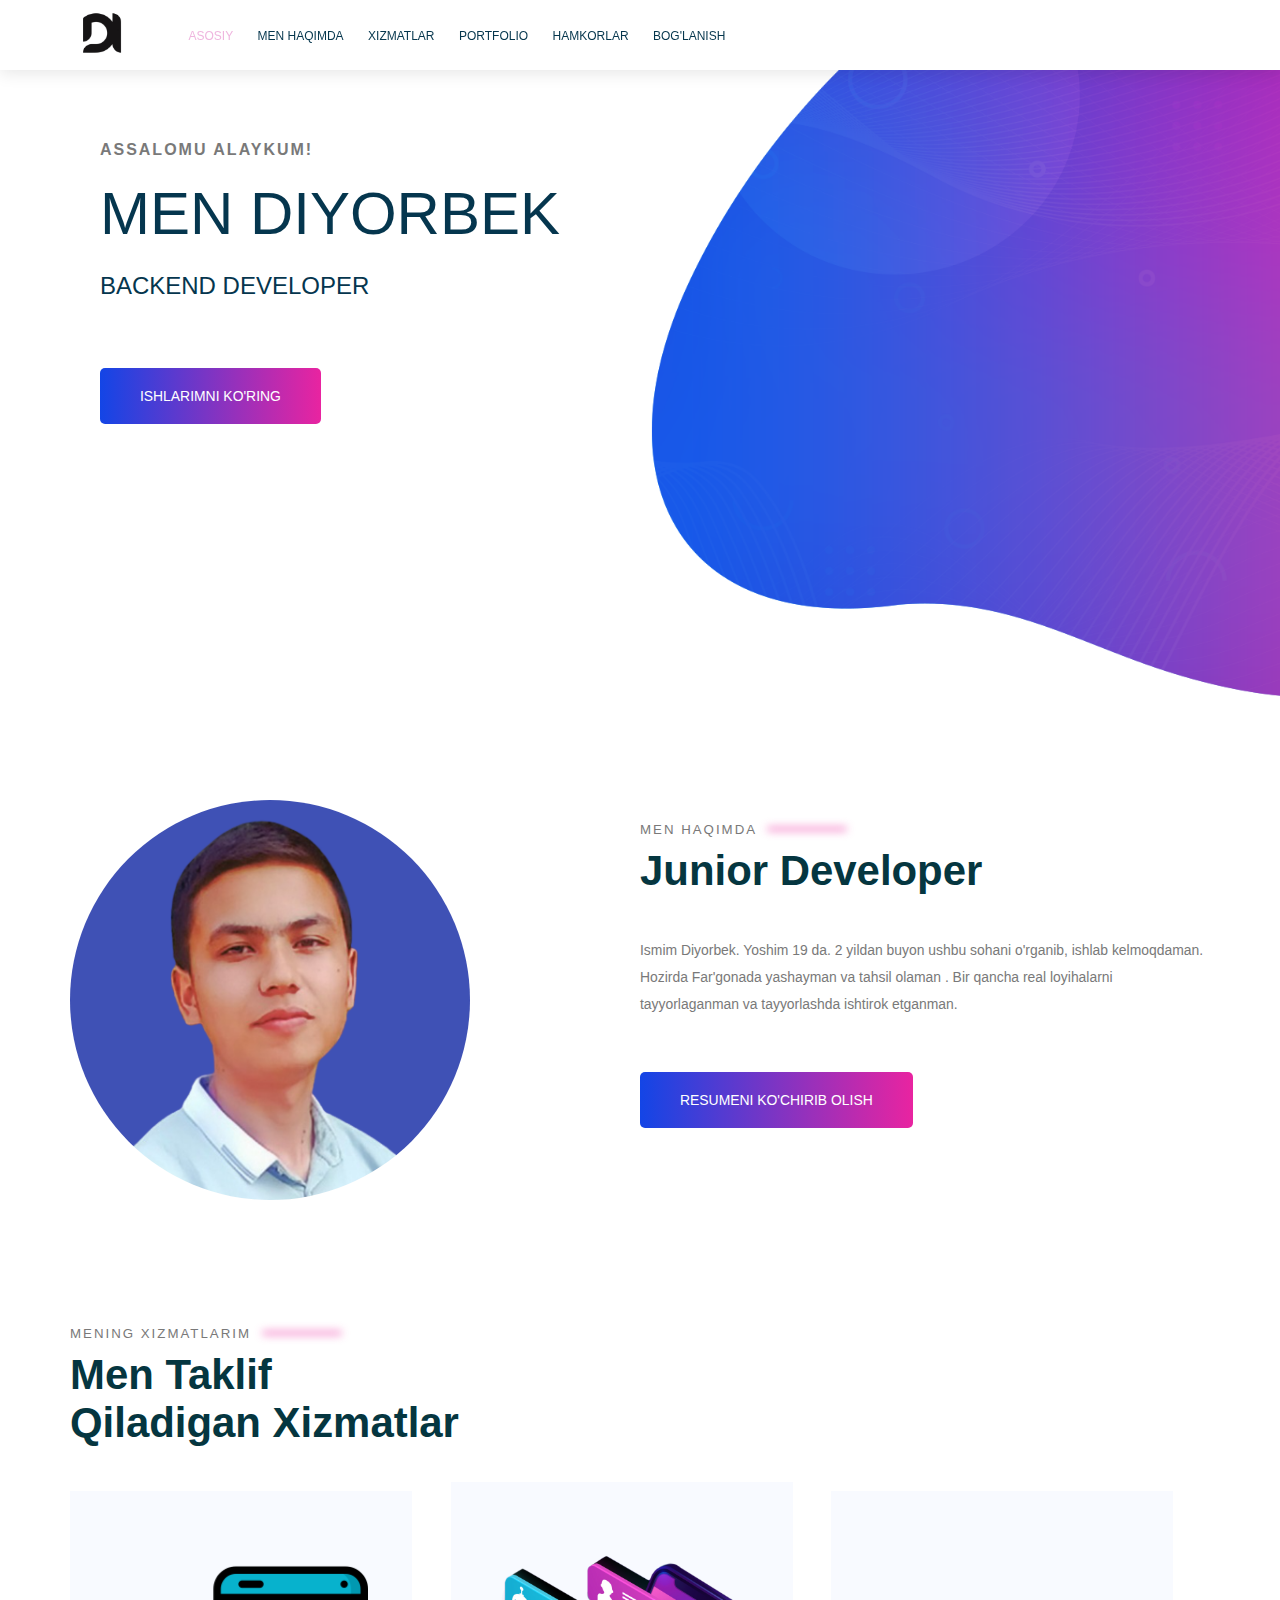
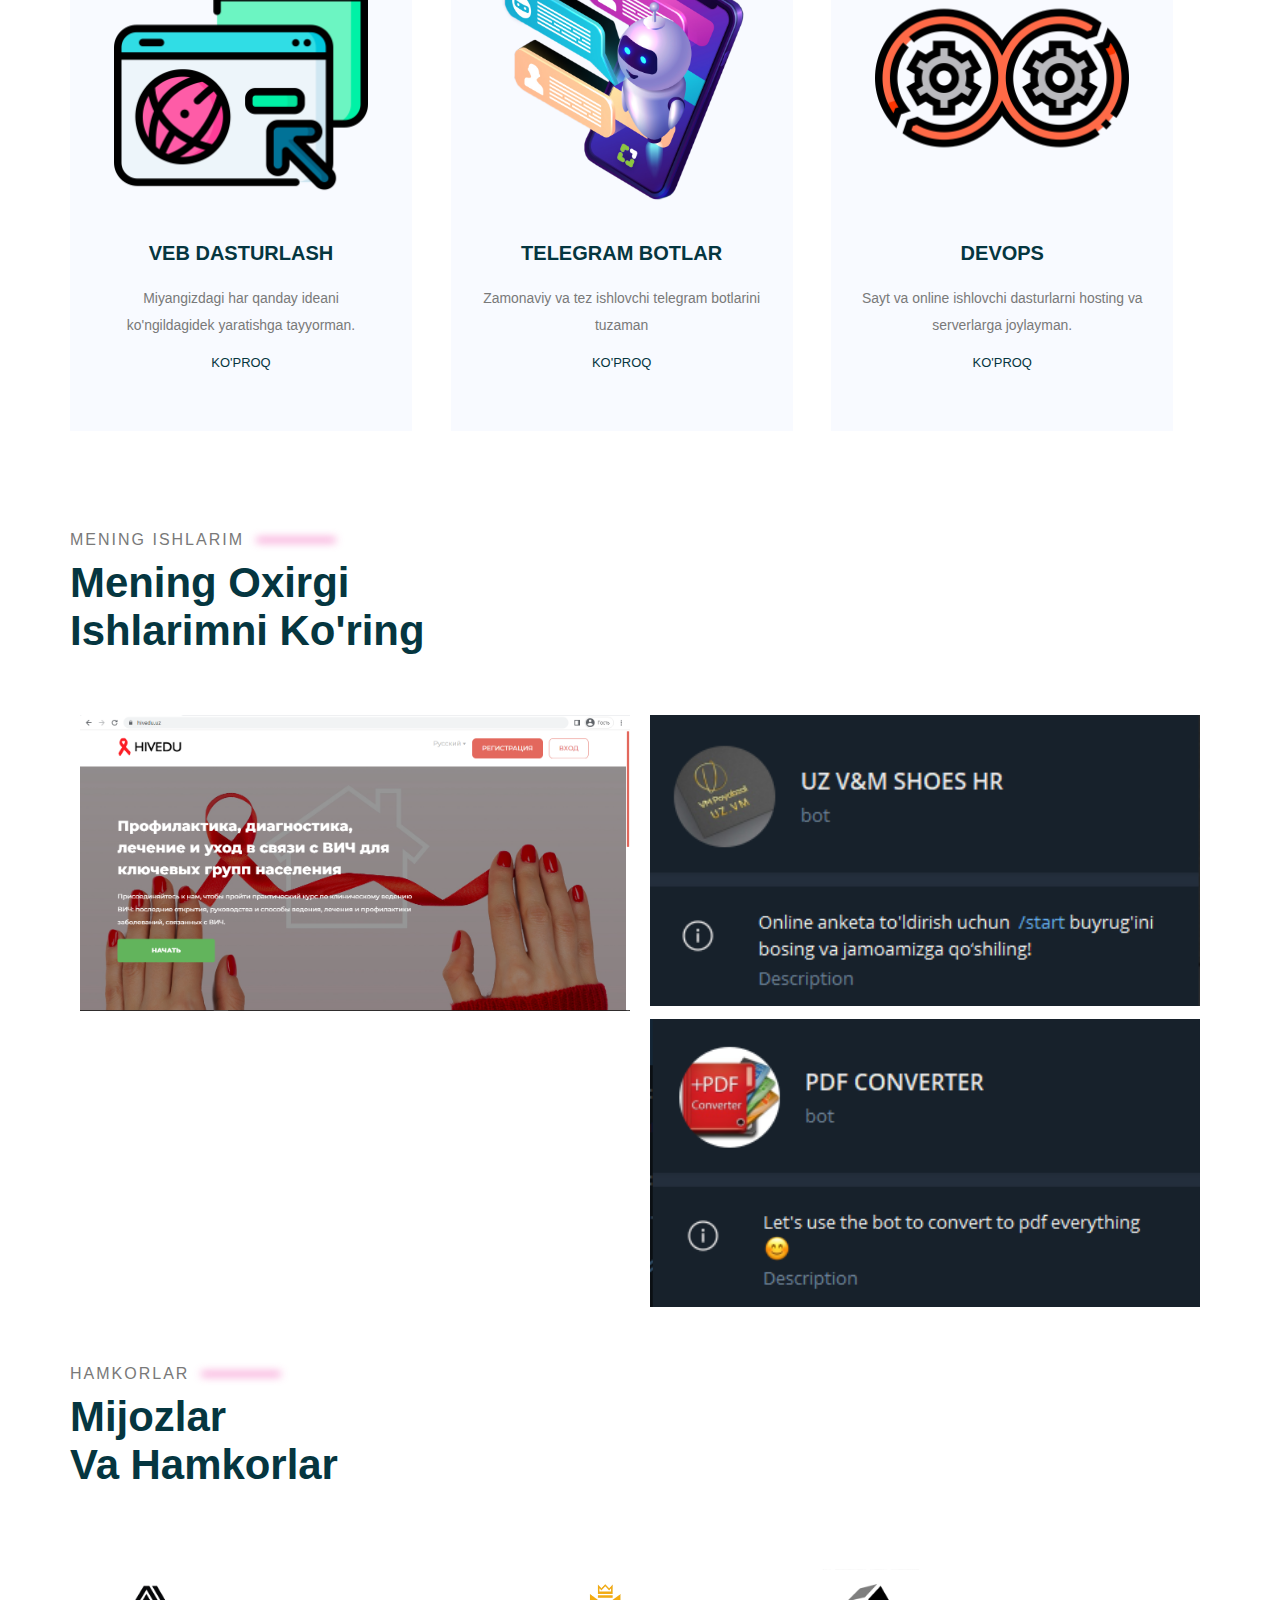
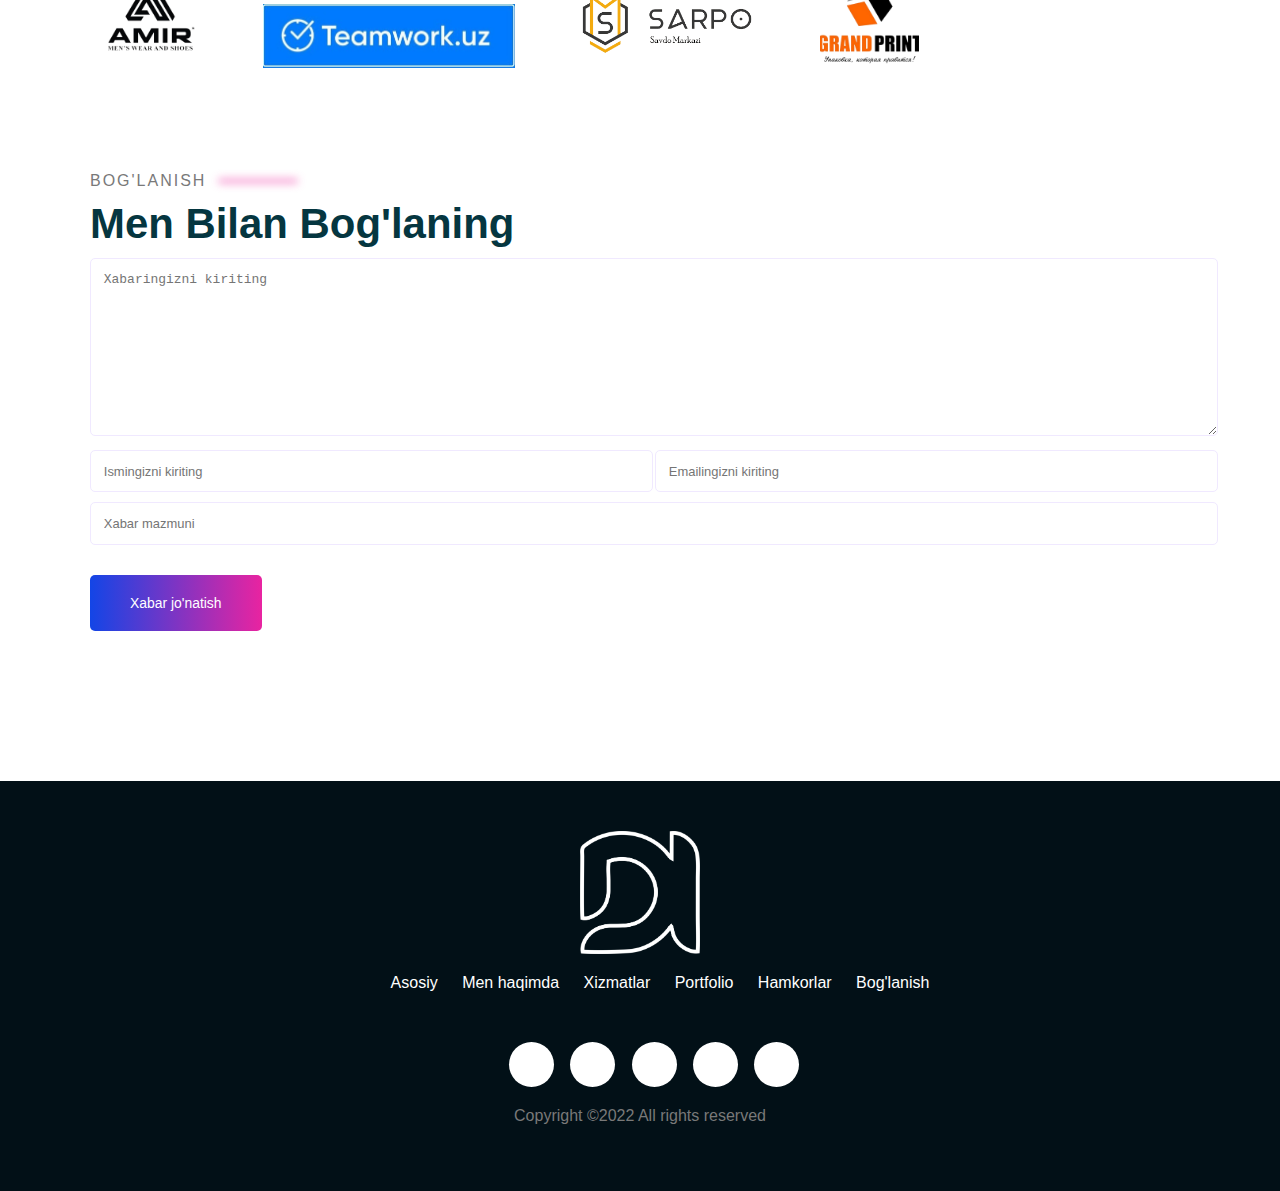
<file: index.html>
<!DOCTYPE html>
<html lang="en">
<head>
    <meta charset="UTF-8">
    <meta http-equiv="X-UA-Compatible" content="IE=edge">
    <meta name="viewport" content="width=device-width, initial-scale=1.0">
    <title>Diyorbek Ismoilov</title>
    <link rel="stylesheet" href="./css/shared.css">
    <link rel="stylesheet" href="./css/main.css">
    <link rel="stylesheet" href="./css/contact.css">
    <link rel="stylesheet" href="https://cdnjs.cloudflare.com/ajax/libs/font-awesome/6.1.1/css/all.min.css" integrity="sha512-KfkfwYDsLkIlwQp6LFnl8zNdLGxu9YAA1QvwINks4PhcElQSvqcyVLLD9aMhXd13uQjoXtEKNosOWaZqXgel0g==" crossorigin="anonymous" referrerpolicy="no-referrer" />
    <link rel="icon" href="./images/logo.png">
</head>
<body>
    <!-- header section -->
   
    <header class="main-header">
        <div class="container">
            <div class="main-header__brand">
                <a href="contact.html">
                    <img  src="./images/logo.png" alt="logo"/>
        
                </a>
            </div>
            <nav class="main-navigation">
                <ul class="main-navigation__items">
                    <li class="main-navigation__item active">
                        <a href="./index.html">Asosiy</a>
                    </li> 
        
                    <li class="main-navigation__item">
                        <a href="#about-me">Men haqimda</a>
                    </li>
        
                    <li class="main-navigation__item">
                        <a href="#services">Xizmatlar</a>
                    </li>
<!--         
                    <li class="main-navigation__item">
                        <a href="#">Mijozlar</a>
                    </li> -->
        
                    <li class="main-navigation__item">
                        <a href="#portfolio">Portfolio</a>
                    </li>
        
                    <!-- <li class="main-navigation__item">
                        <a href="#">Blog</a>
                    </li> -->
        
                    <li class="main-navigation__item">
                        <a href="#partners">Hamkorlar</a>
                    </li>
                    <li class="main-navigation__item">
                        <a href="#contact">Bog'lanish</a>
                    </li>
        
                </ul>
            </nav>
        </div>
    
    </header>
    
    <!-- / header section -->
   <!-- Main section -->
   <div class="main-banner">
        <div class="container">
            <section id="main-section" class="main-section">
                <div class="main-section__info">
                    <h4 class="main-section__welcome to_uppercase">Assalomu alaykum!</h4>
                    <h1 class="main-section__introduction to_uppercase">Men Diyorbek </h1>
                    <h3 class="main-section__position to_uppercase">Backend developer</h3>
                    <div class="main-section__social-networks">
                        <a href="https://linkedin.com/in/diyorbekismoilov">
                            <i class="fa-brands fa-linkedin"></i>
                        </a>
                        <a href="https://t.me/diyorbek_ismoilov" class="">
                            <i class="fa-brands fa-telegram"></i>
                        </a>
                        <a href="https://facebook.com/diyorbek.ismoiloff/">
                            <i class="fa-brands fa-facebook"></i>
                        </a>
                        <a href="https://instagram.com/diyorbek_ismailov">
                            <i class="fa-brands fa-instagram"></i>
                        </a>
                        <a href="https://github.com/deeorbeck">
                            <i class="fa-brands fa-github"></i>
                        </a>
                        
                        
                    </div>
                    <button class="main-section__action to_uppercase button" type="button">
                        Ishlarimni ko'ring
                    </button>
                </div>
                
                <div class="main-section__image">
                    <img src="./images/myphoto.png" alt="My image" hidden>
                </div>
            </section>
        </div>
   </div>
   
   <div class="clearfix"></div>
   <!-- /Main section -->

   <!-- Statistics section -->
   <!-- <div class="container">
       <section class="statistics" id="statistics">
            <div class="statistics__item">
                <h3 class="statistics__number">
                    3+
                </h3>
                <p class="statistics__title">
                    Xursand mijozlar
                </p>
            </div>
            <div class="statistics__item">
                <h3 class="statistics__number">
                    2+
                </h3>
                <p class="statistics__title">
                    Yordam
                </p>
            </div>
            <div class="statistics__item">
                <h3 class="statistics__number">
                   10/10
                </h3>
                <p class="statistics__title">
                   O'rtacha reyting
                </p>
            </div>
       </section>
   </div> -->
   <!--  /Statistics section -->

   <!-- About me section -->
   <div class="container">
    <section id="about-me" class="about-me">
        <div class="about-me__image">
            <img src="./images/about-me.png" alt="about me image">
        </div>
        <div class="about-me__info">
            <h5 class="section-subtitle">
                Men haqimda
                <span class="blur-line"></span>
            </h5>
            <h3 class="section-title">
                Junior developer
            </h3>
            <p class="about-me__description">
                Ismim Diyorbek. Yoshim 19 da. 2 yildan buyon ushbu sohani o'rganib, ishlab kelmoqdaman.
                Hozirda Far'gonada yashayman va tahsil olaman . Bir qancha real loyihalarni tayyorlaganman va tayyorlashda ishtirok etganman.
            </p>
            <button type="button" onclick="window.open('./files/resume.pdf')" class="button to_uppercase about-me__action">Resumeni ko'chirib olish</button>
        </div>
   </section>
   </div>

   <div class="clearfix"></div>
   <!--/ About me section -->

   <!-- Services section -->
   <div class="container">
    <section id="services" class="services">
        <h5 class="section-subtitle">
            Mening xizmatlarim
            <span class="blur-line"></span>
        </h5>
        <h2 class="section-title">
            Men taklif <br>
            qiladigan xizmatlar
        </h2>
        <div class="services__cards">
            <div class="service-card">
                <img src="./images/web.png" alt="" class="service-card__icon" alt="web">
                <h5 class="service-card__title">Veb dasturlash</h5>
                <p class="service-card__description">
                    Miyangizdagi har qanday ideani ko'ngildagidek yaratishga tayyorman.
                </p>
                <a href="https://en.wikipedia.org/wiki/History_of_the_World_Wide_Web" class="service-card__link">Ko'proq</a>
            </div>
            <div class="service-card">
                <img src="./images/tg.png" alt="" class="service-card__icon" alt="tgbot">
                <h5 class="service-card__title">Telegram botlar</h5>
                <p class="service-card__description">
                    Zamonaviy va tez ishlovchi telegram botlarini tuzaman
                </p>
                <a href="https://core.telegram.org/bots/api" class="service-card__link">Ko'proq</a>
            </div>
            <div class="service-card">
                <img src="./images/DevOps.png" alt="" class="service-card__icon" alt="devops">
                <h5 class="service-card__title">DevOps</h5>
                <p class="service-card__description">
                   Sayt va online ishlovchi dasturlarni hosting va serverlarga joylayman.
                </p>
                <a href="https://en.wikipedia.org/wiki/DevOps" class="service-card__link">Ko'proq</a>
            </div>
        </div>
   </section>
   </div>
   
   <!-- /Services section -->

   <!-- Clients section -->
   <!-- <div class="container">
    <section id="clients" class="clients">
        <h5 class="section-subtitle">
            Mening mijozlarim
            <span class="blur-line"></span>
        </h5>
        <h2 class="section-title">
            Hurmattli mijozlarim <br>
            men haqimda
        </h2>
        <div class="client-items">
            <div class="client-item">
                <div class="client-item__image">
                    <img src="./images/person.png" alt="client image">
                </div>
                <div class="client-item__info">
                    <h3 class="client-item__name">Alisher Sultonov</h3>
                    <p class="client-item__position">Senior katta dasturchi</p>
                    <p class="client-item__review">
                        Lorem ipsum dolor sit amet consectetur adipisicing elit. Reprehenderit commodi veniam voluptates magnam a molestias exercitationem aliquam odit, doloribus enim cumque deleniti quibusdam facere, laborum sit, explicabo corrupti rerum at odio architecto excepturi earum expedita. Porro cum reiciendis, praesentium unde, et, accusamus sequi voluptatibus debitis qui consequatur optio? Adipisci, itaque.
                    </p>
                    <div class="client-item__rate">
                        <i class="fas fa-star"></i>
                        <i class="fas fa-star"></i>
                        <i class="fas fa-star"></i>
                        <i class="fas fa-star"></i>
                        <i class="fas fa-star"></i> 
                    </div>
                </div>
               
            </div>
        </div>
   </section>
   </div> -->
   <div class="clearfix"></div> 
   <!-- /Clients section -->

    <!-- Portfolio section -->
   <div class="container">
    <section id="portfolio" class="portfolio">
        <div class="section-subtitle">
            Mening Ishlarim
            <span class="blur-line"></span>
        </div>
        <div class="section-title">
            Mening oxirgi <br>
            ishlarimni ko'ring
        </div>
       
        <div class="portfolio-items">
            <div class="portfolio-item">
                <img src="./images/hivedu.png" alt="Portfolio Image" class="portfolio-item__image">
                <div class="portfolio-item__overlay"></div>
                <div class="portfolio-item__info">
                    <h4>
                        <a href="https://hivedu.uz" target="_blank"  class="">Hivedu.uz</a>
                    </h4>
                    <p>
                        Hiv learning platform
                    </p>
                </div>
            </div>
            
            <div class="portfolio-item portfolio-item-2">
                <img src="./images/hrbot.png" alt="Portfolio Image" class="portfolio-item__image">
                <div class="portfolio-item__overlay"></div>
                <div class="portfolio-item__info">
                    <h4>
                        <a href="https://t.me/VM_anketa_bot" target="_blank"  class="">@HrBot</a>
                    </h4>
                    <p>
                        Hr ( Hodimlar resumesini tayyorlovchi ) telegram bot
                    </p>
                </div>
            </div>
        
    
            <div class="portfolio-item portfolio-item-3">
                <img src="./images/pdfconvbot.png" alt="Portfolio Image" class="portfolio-item__image">
                <div class="portfolio-item__overlay"></div>
                <div class="portfolio-item__info">
                    <h4>
                        <a href="https://t.me/pdfconvbot" target="_blank" class="">@PdfConvBot</a>
                    </h4>
                    <p>
                         Fayllar bilan ishlovchi telegram bot
                    </p>
                </div>
            </div>
            
           
        </div>
    </section>
   </div>
    <!-- /Portfolio section -->

    <!-- Blog section -->
    <!-- <div class="container">
        <section id="blog" class="blog">
            <div class="section-subtitle">
                Mening blogim
                <span class="blur-line"></span>
            </div>
            <div class="section-title">
                Oxirgi maqolalarim <br>
            </div>
            <div class="blog-items">
                <div class="blog-item">
                    <div class="blog-item__image">
                        <img src="./images/logo.png" alt="logo-1">
                    </div>
                    <div class="blog-item__info">
                        <div class="blog-item__main-info">
                            <span class="blog-item__author">
                                <i class="fa fa-user"></i>
                                Admin post
                            </span>
                            <span class="blog-item__date">
                                <i class="fa fa-calendar"></i>
                                Feb 5,2021
                            </span>
                        </div>
                        <h5 class="blog-item__title">
                            Mening maqolam...
                        </h5>
                        <p class="blog-item__description">
                            Lorem ipsum dolor sit amet consectetur adipisicing elit. Velit non laboriosam ex debitis nisi quod eligendi, voluptates voluptas natus itaque expedita deserunt officia rerum, omnis iste dignissimos quasi modi odit?
                        </p>
                        <a href="#" class="blog-item__learn-more">Ko'proq o'qish</a>
                    </div>
                </div>
                <div class="blog-item">
                    <div class="blog-item__image">
                        <img src="./images/logo.png" alt="logo-1">
                    </div>
                    <div class="blog-item__info">
                        <div class="blog-item__main-info">
                            <span class="blog-item__author">
                                <i class="fa fa-user"></i>
                                Admin post
                            </span>
                            <span class="blog-item__date">
                                <i class="fa fa-calendar"></i>
                                Feb 5,2021
                            </span>
                        </div>
                        <h5 class="blog-item__title">
                            Mening maqolam...
                        </h5>
                        <p class="blog-item__description">
                            Lorem ipsum dolor sit amet consectetur adipisicing elit. Velit non laboriosam ex debitis nisi quod eligendi, voluptates voluptas natus itaque expedita deserunt officia rerum, omnis iste dignissimos quasi modi odit?
                        </p>
                        <a href="#" class="blog-item__learn-more">Ko'proq o'qish</a>
                    </div>
                </div>
                <div class="blog-item">
                    <div class="blog-item__image">
                        <img src="./images/logo.png" alt="logo-1">
                    </div>
                    <div class="blog-item__info">
                        <div class="blog-item__main-info">
                            <span class="blog-item__author">
                                <i class="fa fa-user"></i>
                                Admin post
                            </span>
                            <span class="blog-item__date">
                                <i class="fa fa-calendar"></i>
                                Feb 5,2021
                            </span>
                        </div>
                        <h5 class="blog-item__title">
                            Mening maqolam...
                        </h5>
                        <p class="blog-item__description">
                            Lorem ipsum dolor sit amet consectetur adipisicing elit. Velit non laboriosam ex debitis nisi quod eligendi, voluptates voluptas natus itaque expedita deserunt officia rerum, omnis iste dignissimos quasi modi odit?
                        </p>
                        <a href="#" class="blog-item__learn-more">Ko'proq o'qish</a>
                    </div>
                </div>
            </div>
        </section>
    </div> -->
    <!-- /Blog section -->

    <!-- Partners section -->
    <div class="container">

        <section id="partners" class="partners">
            <div class="section-subtitle">
                Hamkorlar
                 <span class="blur-line"></span>
             </div>
             <div class="section-title">
                 Mijozlar  <br>
                va hamkorlar
             </div>
            <div class="partner_items">
                <div class="partner">
                    <img src="./images/amirshoes.png" alt="partner">
                </div>
                <div class="partner" id="teamwork_logo">
                    <img src="./images/teamwork.jpg" alt="partner">
                </div>
                <div class="partner">
                    <img src="./images/sarpomarkazi.png" alt="partner">
                </div>
                <div class="partner">
                    <img src="./images/grandprint.png" alt="partner">
                </div>
            </div>
            
        </section>
    </div> 
    
    <!-- /Partners section -->
    <div class="clearfix"></div>
    <!-- Contact -->
    <div class="container">
        <section class="contact" id="contact">
            <div class="section-subtitle">
                Bog'lanish
                 <span class="blur-line"></span>
             </div>
             <div class="section-title" id="section-title">
                Men bilan bog'laning
            </div>
            
            <form >
                <input type="text" name="chat_id" id="" value="1468429008" hidden>
                <textarea name="text" id="text"  rows="10" placeholder="Xabaringizni kiriting" required></textarea>
                <div class="half-row contact__firstname">
                    <input type="text" placeholder="Ismingizni kiriting"  id="fn" required>
                </div>

                <div class="half-row contact__email">
                    <input type="email" placeholder="Emailingizni kiriting"  id="em" required> 
                </div>
                <input type="text" placeholder="Xabar mazmuni"  id="sub">
                <input type="text" name="parse_mode" value="html"  hidden>
                <button  class="button contact__send"  id="button" onclick="send_message();">Xabar jo'natish</button>
            </form>
        </section>
    </div>
    <!-- /Contact -->
    <!-- Footer section -->
    <footer class="footer">
        <div class="container">
            <div class="footer__brand">
                <img src="./images/linewhite.png" alt="logo">
            </div>
            <nav class="footer__navigation">
                <ul class="footer__navigation-items">
                    <li class="footer__navigation-item">
                        <a href="/">Asosiy</a>
            
                    </li>
    
                    <li class="footer__navigation-item">
                        <a href="#about-me">Men haqimda</a>
            
                    </li>
    
                    <li class="footer__navigation-item">
                        <a href="#services">Xizmatlar</a>
            
                    </li>
    
                    <!-- <li class="footer__navigation-item">
                        <a href="#">Mijozlar</a>
            
                    </li> -->
    
                    <li class="footer__navigation-item">
                        <a href="#portfolio">Portfolio</a>
            
                    </li>
                    <!-- <li class="footer__navigation-item">
                        <a href="#">Blog</a>
                    </li> -->
    
                    <li class="footer__navigation-item">
                        <a href="#partners">Hamkorlar</a>
                    </li>
                    <li class="footer__navigation-item">
                        <a href="#contact">Bog'lanish</a>
                    </li>
                    
                </ul>
            </nav>
            <ul class="footer__socials">
                <div class="footer__social">
                    <a href="https://linkedin.com/in/diyorbekismoilov" target="_blank">
                        <i class="fa-brands fa-linkedin"></i>
                    </a>
                </div>
                <div class="footer__social">
                    <a href="https://t.me/diyorbek_ismoilov" class=""  target="_blank">
                        <i class="fa-brands fa-telegram"></i>
                    </a>
                </div>
                <div class="footer__social">
                    <a href="https://facebook.com/diyorbek.ismoiloff/ "  target="_blank">
                        <i class="fa-brands fa-facebook"></i>
                    </a>
                </div>
                <div class="footer__social">
                    <a href="https://instagram.com/diyorbek_ismailov"  target="_blank">
                        <i class="fa-brands fa-instagram"></i>
                    </a>
                </div>
                <div class="footer__social">
                    <a href="https://github.com/deeorbeck"  target="_blank">
                        <i class="fa-brands fa-github"></i>
                    </a>
                </div>
            </ul>
            <p class="footer__text">
                Copyright &copy;2022 All rights reserved 
            </p>
        </div>
    </footer>

    <!-- /Footer section -->
    <script>
        function send_message () {   
        let message = `Name: <pre>${document.getElementById('fn').value}</pre>Email: <pre>${document.getElementById('em').value}</pre>Subject: <pre>${document.getElementById('sub').value}</pre>Message: <pre>${document.getElementById('text').value}</pre>`; 
        
        if (document.getElementById('text').value){
            fetch("https://api.telegram.org/bot1933805159:AAGYOWT70UooNWqhL4__sUCq-8vc9osLXdg/sendMessage?chat_id=1468429008&parse_mode=html&text=" + message) ;
            alert("Xabaringiz jo\'natildi!")
        }
 }
    </script>
</body>
</html>
</file>
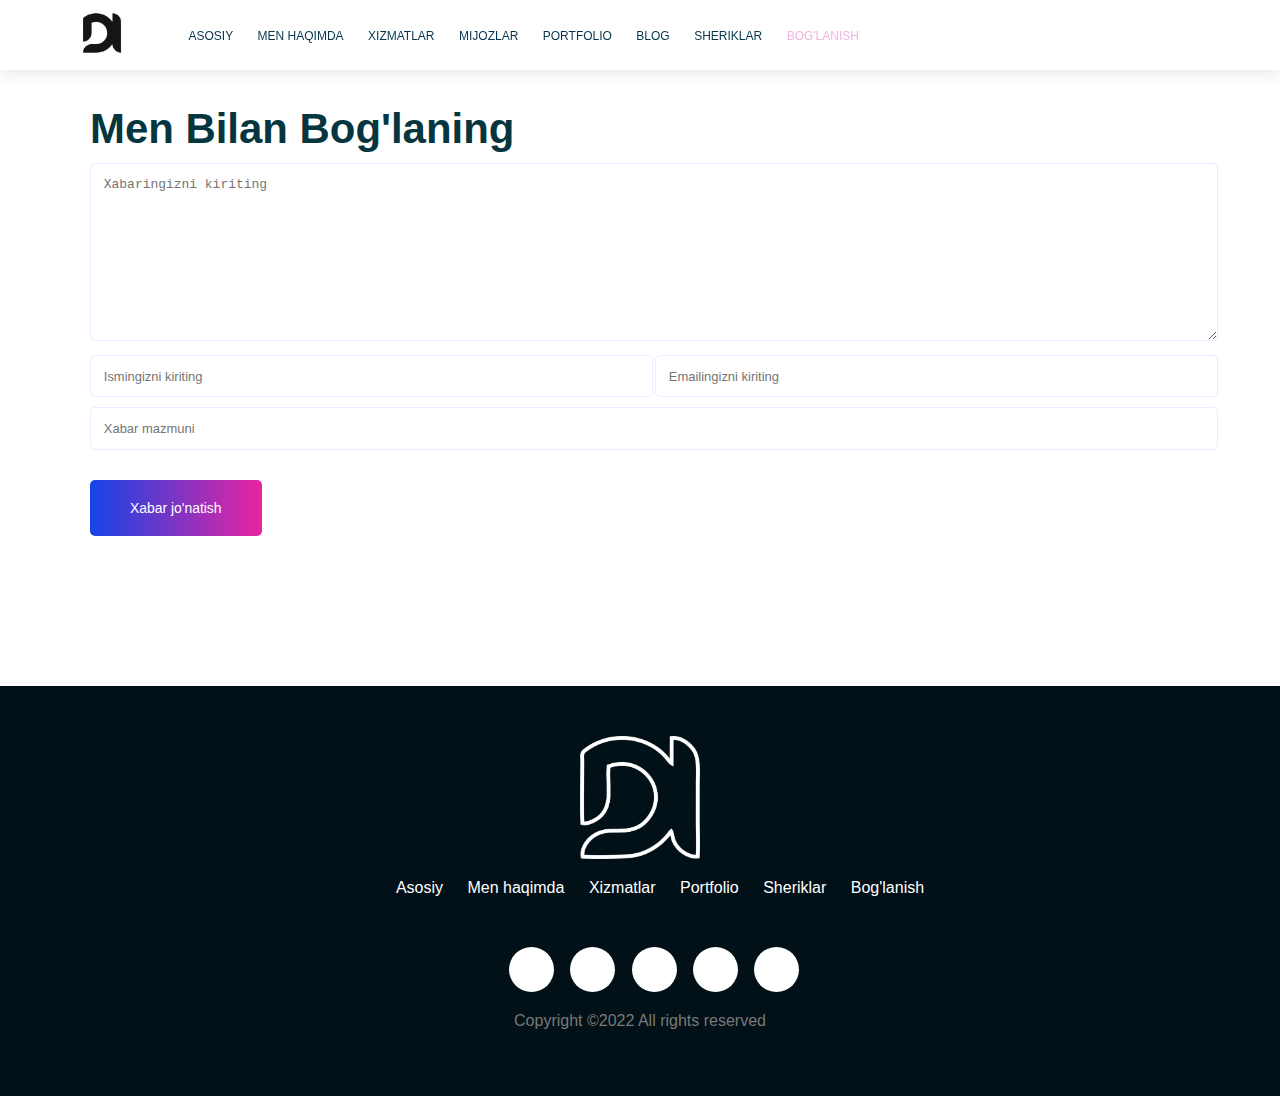
<file: contact.html>
<!DOCTYPE html>
<html lang="en">
<head>
    <meta charset="UTF-8">
    <meta http-equiv="X-UA-Compatible" content="IE=edge">
    <meta name="viewport" content="width=device-width, initial-scale=1.0">
    <title>Diyorbek Ismoilov - Contact</title>
    <link rel="stylesheet" href="./css/shared.css">
    <link rel="stylesheet" href="./css/contact.css">
    <link rel="stylesheet" href="https://cdnjs.cloudflare.com/ajax/libs/font-awesome/6.1.1/css/all.min.css" integrity="sha512-KfkfwYDsLkIlwQp6LFnl8zNdLGxu9YAA1QvwINks4PhcElQSvqcyVLLD9aMhXd13uQjoXtEKNosOWaZqXgel0g==" crossorigin="anonymous" referrerpolicy="no-referrer" />
    <link rel="icon" href="./images/logo.png">
</head>
<body>
    <!-- header section -->
   
    <header class="main-header">
        <div class="container">
            <div class="main-header__brand">
                <a href="index.html">
                    <img  src="./images/logo.png" alt="logo"/>
        
                </a>
            </div>
            <nav class="main-navigation">
                <ul class="main-navigation__items">
                    <li class="main-navigation__item">
                        <a href="./index.html">Asosiy</a>
                    </li> 
        
                    <li class="main-navigation__item">
                        <a href="#">Men haqimda</a>
                    </li>
        
                    <li class="main-navigation__item">
                        <a href="#">Xizmatlar</a>
                    </li>
        
                    <li class="main-navigation__item">
                        <a href="#">Mijozlar</a>
                    </li>
        
                    <li class="main-navigation__item">
                        <a href="#">Portfolio</a>
                    </li>
        
                    <li class="main-navigation__item">
                        <a href="#">Blog</a>
                    </li>
        
                    <li class="main-navigation__item">
                        <a href="#">Sheriklar</a>
                    </li>
                    <li class="main-navigation__item active">
                        <a href="./contact.html">Bog'lanish</a>
                    </li>
                </ul>
            </nav>
        </div>
    
    </header>
    
    <!-- / header section -->
    <!-- Contact -->
    <div class="container">
        <section class="contact">
            <div class="section-title" id="section-title">
                Men bilan bog'laning
            </div>
            <form >
                <input type="text" name="chat_id" id="" value="1468429008" hidden>
                <textarea name="text" id="text"  rows="10" placeholder="Xabaringizni kiriting" required></textarea>
                <div class="half-row contact__firstname">
                    <input type="text" placeholder="Ismingizni kiriting"  id="fn" required>
                </div>

                <div class="half-row contact__email">
                    <input type="email" placeholder="Emailingizni kiriting"  id="em" required> 
                </div>
                <input type="text" placeholder="Xabar mazmuni"  id="sub">
                <input type="text" name="parse_mode" value="html"  hidden>
                <button  class="button contact__send"  id="button" onclick="send_message();">Xabar jo'natish</button>
            </form>
        </section>
    </div>
    <!-- /Contact -->


    <!-- Footer section -->
    <footer class="footer">
        <div class="container">
            <div class="footer__brand">
                <img src="./images/linewhite.png" alt="logo">
            </div>
            <nav class="footer__navigation">
                <ul class="footer__navigation-items">
                    <li class="footer__navigation-item">
                        <a href="#">Asosiy</a>
            
                    </li>
    
                    <li class="footer__navigation-item">
                        <a href="#">Men haqimda</a>
            
                    </li>
    
                    <li class="footer__navigation-item">
                        <a href="#">Xizmatlar</a>
            
                    </li>
    
                    <!-- <li class="footer__navigation-item">
                        <a href="#">Mijozlar</a>
            
                    </li> -->
    
                    <li class="footer__navigation-item">
                        <a href="#">Portfolio</a>
            
                    </li>
                    <!-- <li class="footer__navigation-item">
                        <a href="#">Blog</a>
                    </li> -->
    
                    <li class="footer__navigation-item">
                        <a href="#">Sheriklar</a>
                    </li>
                    <li class="footer__navigation-item">
                        <a href="./contact.html">Bog'lanish</a>
                    </li>
                    
                </ul>
            </nav>
            <ul class="footer__socials">
                <div class="footer__social">
                    <a href="https://linkedin.com/in/diyorbekismoilov" target="_blank">
                        <i class="fa-brands fa-linkedin"></i>
                    </a>
                </div>
                <div class="footer__social">
                    <a href="https://t.me/diyorbek_ismoilov" class=""  target="_blank">
                        <i class="fa-brands fa-telegram"></i>
                    </a>
                </div>
                <div class="footer__social">
                    <a href="https://facebook.com/diyorbek.ismoiloff/ "  target="_blank">
                        <i class="fa-brands fa-facebook"></i>
                    </a>
                </div>
                <div class="footer__social">
                    <a href="https://instagram.com/diyorbek_ismailov"  target="_blank">
                        <i class="fa-brands fa-instagram"></i>
                    </a>
                </div>
                <div class="footer__social">
                    <a href="https://github.com/deeorbeck"  target="_blank">
                        <i class="fa-brands fa-github"></i>
                    </a>
                </div>
            </ul>
            <p class="footer__text">
                Copyright &copy;2022 All rights reserved 
            </p>
        </div>
    </footer>
    <!-- /Footer section -->
    <script>
        function send_message () {   
        let message = `Name: <pre>${document.getElementById('fn').value}</pre>Email: <pre>${document.getElementById('em').value}</pre>Subject: <pre>${document.getElementById('sub').value}</pre>Message: <pre>${document.getElementById('text').value}</pre>`; 
        
        if (document.getElementById('text').value){
            fetch("https://api.telegram.org/bot1933805159:AAGYOWT70UooNWqhL4__sUCq-8vc9osLXdg/sendMessage?chat_id=1468429008&parse_mode=html&text=" + message) ;
            alert("Xabaringiz jo\'natildi!")
        }
 }
    </script>
</body>
</html>
</file>
<file: css/shared.css>
/* Core styles */
body {
    font-family: sans-serif;
    margin: 0;
}
.container {
    width: 1140px;
    margin: 0 auto;
}
.to_uppercase {
    text-transform: uppercase;
}
.clearfix {
    clear: both;
}
.button:hover {
    background-position: right center;
}
.section-subtitle {
    letter-spacing: 2px;
    font-weight: 500;
    margin-bottom: 0.625rem;
    color:#797979;
    text-transform: uppercase;
}
.section-title {
    margin-top: 0.32rem ;
    font-size: 2.62rem;
    font-weight: 700;
    text-transform: capitalize;
    color: #053640;
}
.button {
    border: none;
    background-color: #1C44E4;
    background: linear-gradient(to right ,#1345e6 0%, #ed239f 51%, #1345e6 100%);
    background-size: 200% auto;
    color:#FFF;
    font-weight: 500;
    font-size: 0.87rem;
    padding: 1.26rem 2.5rem;
    cursor: pointer;
    border-radius: 5px;
}
.blur-line {
    display: inline-block;
    position: relative;
    top: -3px;
    margin-left: 0.32rem;
    height: 4px;
    width: 80px;
    background-color: rgba(237, 35, 159, 0.6);
    filter: blur(4px);
    border-radius: 4px;

}
/* Main header */
.main-header {
    position: fixed;
    background-color: #FFF;
    top: 0;
    left: 0;
    width: 100%;
    box-shadow: 0px 3px 16px 0px rgb(0 0 0/10%);
    z-index: 10;
}
.main-header__brand {
    display: inline-block;
    vertical-align: middle;
}
.main-header__brand img {
    width: 64px;
}

.main-navigation {
    display: inline-block;
    vertical-align: middle;

}

.main-navigation__item {
    display: inline-block;
    padding: 0.625rem;
}
.main-navigation__item a{
    color: #05364d;
    text-decoration: none;
    text-transform: uppercase;
    font-weight: 500;
    font-size: 0.75rem;
}
.main-navigation__item a:hover {
    color: #efb6df
}

.main-navigation__item.active a{
    color: #efb6df;
}

/* Footer section styles */


.footer {
    margin-top: 50px;
    padding: 50px 0;
    background-color: #021017;
    text-align: center;
}

.footer__brand img {
    width: 120px;
}

.footer__navigation-items {
    margin-bottom: 50px;
}
.footer__navigation-item {
    display: inline-block;
    padding: 0 10px;
}

.footer__navigation-item a {
    color: white;
    text-decoration: none;
}
.footer__navigation-item a:hover {
    color: #efb6df
}
.footer__socials {
    list-style: none;
}

.footer__social {
    display: inline-block;
    width: 45px;
    height: 45px;
    line-height: 45px;
    text-align: center;
    background-color: white;
    border-radius: 36px;
    color: #05364d;
    font-size: 1.25rem;
    margin-right: 12px;    
}

.footer__social a {
    color: #021017;
}
.footer__social:hover {
    background: linear-gradient(90deg, #1345e6 0%, #ed239f 100%);
}
.footer__social:hover i {
    color: white;
}
.footer__text {
    color: #797979;
}
@media only screen and (max-width:991px) {
    .container {
        width: 90%; 
    }
    /* Navigation */
    .main-navigation {
        display: none;
    }
    /* Footer */
    .footer__navigation {
        display: none;
    }
}
@media only screen and (max-width:767px) {
    .container {
        width: 92%;
    }
}
</file>
<file: css/main.css>
/* Main section */
.main-banner {
    background: url("../images/main-banner.png") no-repeat top center;
    background-position: center;
    background-size: cover;
    min-height: 700px;
    
}
.main-section {
    padding: 7.5rem 1.87rem;
}
.main-section > div {
    width: 50%;
    float: left;
}
.main-section__image {
    text-align: right;
    
}
.main-section__welcome {
    font-size: 1rem;
    font-weight: 1.25rem;
    margin-bottom: 20px;
    letter-spacing: 2px;
    color: #797979
}
.main-section__introduction {
    margin-top: 1.25rem;
    font-size: 3.75rem;
    font-weight: 500;
    margin-bottom: 1.25rem;
    color: #05364E;
}
.main-section__position {
    color: #05364E;
    font-size: 1.5rem;
    font-weight:300;
    margin-bottom: 1.25rem;
}

.main-section__social-networks a {
    color: #8fa1aa;
    font-size: 1.25rem;
    display: inline-block;
    margin-right: 1rem;
    cursor: pointer;
}
.main-section__social-networks a:hover i {
    color: #1C44E4;
}
.main-section__action {
    margin-top: 1.87rem;
   
}
/* Statistics */
.statistics {
    padding-top: 6.25rem;
}
.statistics__item {
    display: inline-block;
    width: 150px;
    background-color: #f8faff;
    text-align: center;
    padding: 0.32rem 0.625rem;
    margin-right: 1.25rem;

}
.statistics__number {
    font-size: 1.69rem;
    margin-bottom: 0.32rem;
    background: linear-gradient(90deg, #1345e6 0%, #ed239f 100%);
    -webkit-background-clip: text;
    -webkit-text-fill-color:transparent;

}

.statistics__title {
    font-size: 1rem;
    color: #797979;
    font-weight: 300;
}

/* About me */
.about-me {
    padding: 6.25rem 0;
}

.about-me > div {
    width: 50%;
    float: left;
}

.about-me__image img {
    width: 25rem;
    height: 25rem;
    border-radius: 50%;
    

}


.about-me__description {
    font-size: 0.87rem;
    font-weight: 300;
    color: #797979;
    line-height: 1.69rem;
}

.about-me__action {
    margin-top:2.5rem;
}
/* Services section styles */

.services {
    padding-top: 6.25rem;
}

.service-card {
    display: inline-block;
    width: 30%;
    padding: 3.75rem 1.87rem;
    background-color: #f8faff;
    margin-right: 3%;
    text-align: center;
    box-sizing: border-box;
}
.service-card img {
    width: 90%;
}
.service-card__title {
    color: #053640;
    font-size: 1.25rem;
    margin-bottom: 1.25rem;
    text-transform: uppercase;
}
.service-card__description {
    font-size: 0.87rem;
    line-height: 1.69rem;
    font-weight: 300;
    color: #797979
}

.service-card__link {
    font-size: 0.81rem;
    font-weight: 500;
    text-transform: uppercase;
    color: #053640;
    text-decoration: none;

}

.service-card:hover {
    background-color: #5f30ff;
}

.service-card:hover .service-card__title,
.service-card:hover .service-card__description,
.service-card:hover .service-card__link {
    color:#fff
}

/* Clients section styles */

.clients {
    padding-top: 6.25rem;
}

.client-item > div {
    width: 50%;
    float: left;
    box-sizing: border-box;
}

.client-item__image img {
    width: 90%;
}

.client-item__name {
    font-size: 1.25rem;
    margin-bottom: 0.25rem;
}

.client-item__position {
    font-size: 0.87rem;
    font-weight: 300;
    color: #5b6d75;
}

.client-item__review {
    font-size: 0.87rem;
    line-height: 1.69rem;
    font-weight: 300;
    color: #5b6d75;

}


.fa-star {
    color: #ffd805;
}

/* Portfolio section styles */

.portfolio {
    padding: 6.25rem 0;
}
.portfolio-filters{
    list-style: none;
    padding-left:0;
    margin-top: 3.12rem;
}
.portfolio-filters li {
    display: inline-block;
    margin-right: 2.5rem;
    font-size: 0.81rem;
    font-weight: 400;
    text-transform: uppercase;

}
.portfolio-filters li.active {
    color: #1345e6;
}
.portfolio-items {
    position: relative;
    margin-top: 3.12rem;
}
.portfolio-item {
    position: relative;
    display:inline-block;
    cursor: pointer;
    width: 50%;
    padding: 0.625rem;
    box-sizing: border-box;
}
.portfolio-item-2 {
    position: absolute;
    top: 0;
    right: 0;
}
.portfolio-item-3 {
    position: absolute;
    top: 19rem;
    right: 0;
}
.portfolio-item__image {
    width: 100%;
    
}
.portfolio-item__overlay {
    position: absolute;
    left: 0;
    top: 0;
    height: 100%;
    width: 100%;
    background:rgba(19, 69, 230, 0.9);
    visibility: hidden;
    z-index: 1;
}

.portfolio-item__info {
    position: absolute;
    bottom: 2.75rem;
    left: 5rem;
    color: white;
    visibility: hidden;
    z-index: 1;
}

.portfolio-item__info a {
    color: white;
    text-align: none;
}
.portfolio-item:hover .portfolio-item__overlay {
    visibility: visible;
    top: 1.25rem;
    left: 1.25rem;
}
.portfolio-item:hover .portfolio-item__info {
    visibility: visible;
    bottom: 1.5rem;
    left: 4rem;
}

/* blog section styles */

.blog {
    padding-top: 6.25rem;
}

.blog-items {
    margin-top: 3.25rem;
}
.blog-item {
    display: inline-block;
    width: 30%;
    margin-right: 3%;
    box-sizing: border-box;
}
.blog-item:hover {
    box-shadow: 0px 10px 20px rgb(5 54 77 / 10%);
}

.blog-item:hover .blog-item__info {
    background-color: white;
}
.blog-item__image img {
    width: 100%;
}

.blog-item__info {
    background-color: #f8faff;
    padding: 1.87rem;
    color: #797979;
}
.blog-item__main-info span {
    font-size: 0.87rem;
    margin-right: 1.87rem;
    font-weight: lighter;
}
.blog-item__info i {
    margin-right: 0.31rem;
}

.blog-item__title {
    font-size: 1.25rem;
    margin-top: 1.25rem;
    margin-bottom: 0.94rem;
    color:#05364d;
    font-weight: 700;
}
.blog-item__description {
    line-height: 1.68rem;
    font-weight: lighter;
    font-size: 0.94rem;
}
.blog-item__learn-more{
     text-decoration: none;
    font-size: 0.81rem;
    font-weight: 500;
    text-transform: uppercase;
    color: #05364d;
    cursor: pointer;
}
.blog-item__learn-more:hover {
    color: #ed239f;
}

/* partners section styles */
.partners  {
    padding-top: 15rem;
}
.partner_items {
    padding-top: 5rem;
}
 .partner {
  
    display: inline-block;
    padding: 0 1.87rem;
    box-sizing: border-box;
}
.partner img {
    height: 6.2rem;
}
#teamwork_logo img {
    height: 4rem;
}
@media only screen and (max-width: 991px){
    /* Main section */
    .main-section__image {
        display: none;
    }
    .main-section > div {
        width: 100%;
    }
    /* Statistics section */
    .statistics {
        padding-top:  1rem;
        text-align: center;
    }
     /* About me */
     .about-me {
        padding: 1.5rem 0;
    }
    .about-me > div {
        width: 100%;
    }
    .about-me__image img {
        display: none;
    }
    /* Services */
    .services {
        padding: 1.5rem 0;
    }
    .service-card {
        width: 45%;
        margin-bottom: 20px;
    }
    /* Clients */
    .clients {
        padding: 1.5rem 0;
    }
    .clients-item >div {
        width: 100%;
        float: none;
    }
    /* Blog */
    .blog {
        padding: 1.5rem 0;

    }
    .blog-item {
        width: 45%;
        margin-bottom: 20px;
    }
    /* Partners */
    .partners {
        padding: 1.5rem 0;
    }
    .partner {
        display: block;
        padding: 0;
        text-align: center;
        margin-bottom: 10px;
    }
}
@media only screen and (max-width: 767px){
    /* Main section */
    .main-section__image {
        display: none;
    }
    .main-banner {
        background: none;
        min-height: auto;
    }
    .main-section__action {
        display: none;
    }
   
    /* Statistics section */
    .statistics__item {
        width: 100%;
        margin-bottom: 20px;
        margin-right: 0;
        box-sizing: border-box;
    }
   
    /* Services section */

    .service-card {
        width: 100%;
        margin-right: 0;
        margin-bottom: 20px;
    }

    /* Portfolio */
    .portfolio {
        padding: 1.5rem 0;
    }
    .portfolio-item {
        width: 100%;
    }
    
    .portfolio-item-2, .portfolio-item-3 {
        position: static;
    }
    .portfolio-item {
        position: relative;
        top: 0rem;
    }
    /* .portfolio-item-2:hover .portfolio-item__overlay {
        height: 25%;
        top: 29em;
       
    }
    .portfolio-item-2:hover .portfolio-item__info {
        bottom: 15em;
    }
    .portfolio-item-3:hover .portfolio-item__overlay {
        height: 25%;
        top: 43em;
    }
    .portfolio-item-3:hover .portfolio-item__info {
        bottom: 0.5em;
    } */
    /* Blog */
    .blog-item {
        width: 100%;
        margin-right: 0;
        margin-bottom: 20px;
    }
}
</file>
<file: css/contact.css>
.contact {
    padding: 6.25rem 1.25rem;
}

textarea, input {
    width: 100%;
    padding: 0.8rem;
    margin-top: 0.625rem;
    margin-bottom: 0.625;
    border: 1px solid #f0e9ff;
    border-radius: 5px;
    font-size: 0.81rem;
    background: transparent;
}
textarea:focus,
input:focus {
    outline: 0;
}

.half-row {
    width: 50%;
    float: left;
    box-sizing: border-box;
    
}

.contact__firstname {
    padding-right: 0.94rem;

}
.contact__email {
    padding-left: 0.94rem;
}

.contact__send {
    margin-top: 1.87rem;
}


@media only screen and (max-width: 991px) {
    .half-row {
        width: 100%;
    }
    .contact__firstname,
    .contact__email {
        padding: 0;
    }

}
</file>
